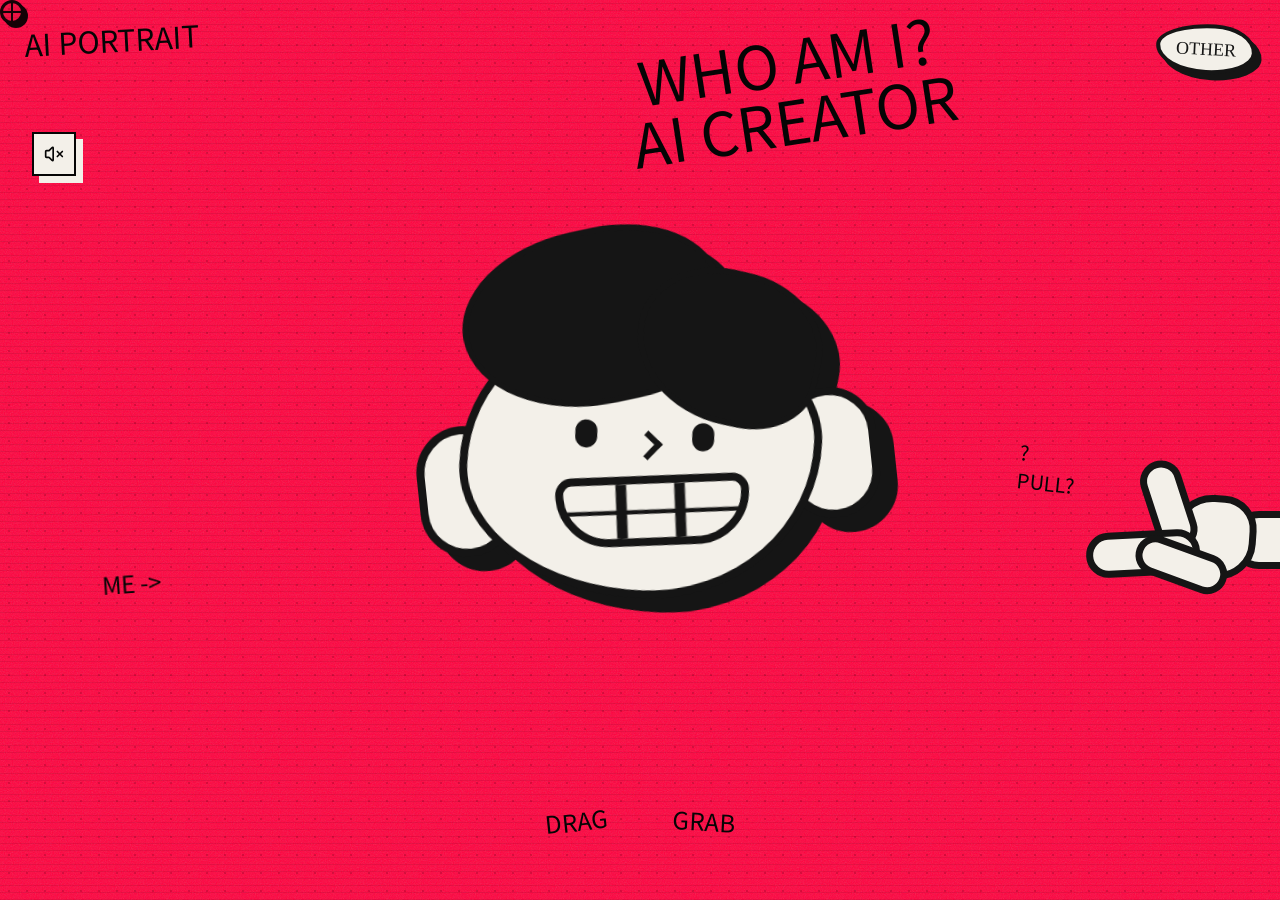
<file: index.html>
<!doctype html>
<html lang="zh-CN">
  <head>
    <meta charset="UTF-8" />
    <meta name="viewport" content="width=device-width, initial-scale=1.0" />
    <meta
      name="description"
      content="个人 AI 作品集网站，展示 AI 图像、视频、实验项目与生活化创作档案。"
    />
    <title>AI 创作档案</title>
    <script type="module" crossorigin src="./assets/index-B61s13gJ.js"></script>
    <link rel="stylesheet" crossorigin href="./assets/index-CsFCirXx.css">
  </head>
  <body>
    <div id="root"></div>
  </body>
</html>
</file>
<file: assets/index-CsFCirXx.css>
@import"https://fonts.googleapis.com/css2?family=Noto+Sans+SC:wght@400;500;700;900&family=Permanent+Marker&family=Space+Grotesk:wght@600;700&display=swap";*,:before,:after{--tw-border-spacing-x: 0;--tw-border-spacing-y: 0;--tw-translate-x: 0;--tw-translate-y: 0;--tw-rotate: 0;--tw-skew-x: 0;--tw-skew-y: 0;--tw-scale-x: 1;--tw-scale-y: 1;--tw-pan-x: ;--tw-pan-y: ;--tw-pinch-zoom: ;--tw-scroll-snap-strictness: proximity;--tw-gradient-from-position: ;--tw-gradient-via-position: ;--tw-gradient-to-position: ;--tw-ordinal: ;--tw-slashed-zero: ;--tw-numeric-figure: ;--tw-numeric-spacing: ;--tw-numeric-fraction: ;--tw-ring-inset: ;--tw-ring-offset-width: 0px;--tw-ring-offset-color: #fff;--tw-ring-color: rgb(59 130 246 / .5);--tw-ring-offset-shadow: 0 0 #0000;--tw-ring-shadow: 0 0 #0000;--tw-shadow: 0 0 #0000;--tw-shadow-colored: 0 0 #0000;--tw-blur: ;--tw-brightness: ;--tw-contrast: ;--tw-grayscale: ;--tw-hue-rotate: ;--tw-invert: ;--tw-saturate: ;--tw-sepia: ;--tw-drop-shadow: ;--tw-backdrop-blur: ;--tw-backdrop-brightness: ;--tw-backdrop-contrast: ;--tw-backdrop-grayscale: ;--tw-backdrop-hue-rotate: ;--tw-backdrop-invert: ;--tw-backdrop-opacity: ;--tw-backdrop-saturate: ;--tw-backdrop-sepia: ;--tw-contain-size: ;--tw-contain-layout: ;--tw-contain-paint: ;--tw-contain-style: }::backdrop{--tw-border-spacing-x: 0;--tw-border-spacing-y: 0;--tw-translate-x: 0;--tw-translate-y: 0;--tw-rotate: 0;--tw-skew-x: 0;--tw-skew-y: 0;--tw-scale-x: 1;--tw-scale-y: 1;--tw-pan-x: ;--tw-pan-y: ;--tw-pinch-zoom: ;--tw-scroll-snap-strictness: proximity;--tw-gradient-from-position: ;--tw-gradient-via-position: ;--tw-gradient-to-position: ;--tw-ordinal: ;--tw-slashed-zero: ;--tw-numeric-figure: ;--tw-numeric-spacing: ;--tw-numeric-fraction: ;--tw-ring-inset: ;--tw-ring-offset-width: 0px;--tw-ring-offset-color: #fff;--tw-ring-color: rgb(59 130 246 / .5);--tw-ring-offset-shadow: 0 0 #0000;--tw-ring-shadow: 0 0 #0000;--tw-shadow: 0 0 #0000;--tw-shadow-colored: 0 0 #0000;--tw-blur: ;--tw-brightness: ;--tw-contrast: ;--tw-grayscale: ;--tw-hue-rotate: ;--tw-invert: ;--tw-saturate: ;--tw-sepia: ;--tw-drop-shadow: ;--tw-backdrop-blur: ;--tw-backdrop-brightness: ;--tw-backdrop-contrast: ;--tw-backdrop-grayscale: ;--tw-backdrop-hue-rotate: ;--tw-backdrop-invert: ;--tw-backdrop-opacity: ;--tw-backdrop-saturate: ;--tw-backdrop-sepia: ;--tw-contain-size: ;--tw-contain-layout: ;--tw-contain-paint: ;--tw-contain-style: }*,:before,:after{box-sizing:border-box;border-width:0;border-style:solid;border-color:#e5e7eb}:before,:after{--tw-content: ""}html,:host{line-height:1.5;-webkit-text-size-adjust:100%;-moz-tab-size:4;-o-tab-size:4;tab-size:4;font-family:ui-sans-serif,system-ui,sans-serif,"Apple Color Emoji","Segoe UI Emoji",Segoe UI Symbol,"Noto Color Emoji";font-feature-settings:normal;font-variation-settings:normal;-webkit-tap-highlight-color:transparent}body{margin:0;line-height:inherit}hr{height:0;color:inherit;border-top-width:1px}abbr:where([title]){-webkit-text-decoration:underline dotted;text-decoration:underline dotted}h1,h2,h3,h4,h5,h6{font-size:inherit;font-weight:inherit}a{color:inherit;text-decoration:inherit}b,strong{font-weight:bolder}code,kbd,samp,pre{font-family:ui-monospace,SFMono-Regular,Menlo,Monaco,Consolas,Liberation Mono,Courier New,monospace;font-feature-settings:normal;font-variation-settings:normal;font-size:1em}small{font-size:80%}sub,sup{font-size:75%;line-height:0;position:relative;vertical-align:baseline}sub{bottom:-.25em}sup{top:-.5em}table{text-indent:0;border-color:inherit;border-collapse:collapse}button,input,optgroup,select,textarea{font-family:inherit;font-feature-settings:inherit;font-variation-settings:inherit;font-size:100%;font-weight:inherit;line-height:inherit;letter-spacing:inherit;color:inherit;margin:0;padding:0}button,select{text-transform:none}button,input:where([type=button]),input:where([type=reset]),input:where([type=submit]){-webkit-appearance:button;background-color:transparent;background-image:none}:-moz-focusring{outline:auto}:-moz-ui-invalid{box-shadow:none}progress{vertical-align:baseline}::-webkit-inner-spin-button,::-webkit-outer-spin-button{height:auto}[type=search]{-webkit-appearance:textfield;outline-offset:-2px}::-webkit-search-decoration{-webkit-appearance:none}::-webkit-file-upload-button{-webkit-appearance:button;font:inherit}summary{display:list-item}blockquote,dl,dd,h1,h2,h3,h4,h5,h6,hr,figure,p,pre{margin:0}fieldset{margin:0;padding:0}legend{padding:0}ol,ul,menu{list-style:none;margin:0;padding:0}dialog{padding:0}textarea{resize:vertical}input::-moz-placeholder,textarea::-moz-placeholder{opacity:1;color:#9ca3af}input::placeholder,textarea::placeholder{opacity:1;color:#9ca3af}button,[role=button]{cursor:pointer}:disabled{cursor:default}img,svg,video,canvas,audio,iframe,embed,object{display:block;vertical-align:middle}img,video{max-width:100%;height:auto}[hidden]:where(:not([hidden=until-found])){display:none}.pointer-events-none{pointer-events:none}.fixed{position:fixed}.absolute{position:absolute}.relative{position:relative}.inset-0{top:0;right:0;bottom:0;left:0}.bottom-0{bottom:0}.bottom-4{bottom:1rem}.bottom-6{bottom:1.5rem}.bottom-\[7\%\]{bottom:7%}.bottom-\[8\%\]{bottom:8%}.left-1\/2{left:50%}.left-5{left:1.25rem}.left-6{left:1.5rem}.left-\[8\%\]{left:8%}.right-0{right:0}.right-4{right:1rem}.right-6{right:1.5rem}.right-\[-18px\]{right:-18px}.right-\[16\%\]{right:16%}.right-\[18\%\]{right:18%}.top-0{top:0}.top-1\/2{top:50%}.top-6{top:1.5rem}.top-\[-20\%\]{top:-20%}.top-\[112px\]{top:112px}.top-\[12\%\]{top:12%}.top-\[49\%\]{top:49%}.top-\[63\%\]{top:63%}.-z-0,.z-0{z-index:0}.z-10{z-index:10}.z-30{z-index:30}.z-40{z-index:40}.z-50{z-index:50}.z-\[2\]{z-index:2}.z-\[3\]{z-index:3}.z-\[60\]{z-index:60}.z-\[70\]{z-index:70}.z-\[90\]{z-index:90}.mb-4{margin-bottom:1rem}.mb-5{margin-bottom:1.25rem}.mb-6{margin-bottom:1.5rem}.mb-8{margin-bottom:2rem}.mt-1{margin-top:.25rem}.mt-2{margin-top:.5rem}.mt-4{margin-top:1rem}.mt-5{margin-top:1.25rem}.mt-7{margin-top:1.75rem}.mt-8{margin-top:2rem}.mt-9{margin-top:2.25rem}.block{display:block}.flex{display:flex}.inline-flex{display:inline-flex}.grid{display:grid}.hidden{display:none}.h-11{height:2.75rem}.h-6{height:1.5rem}.h-72{height:18rem}.h-80{height:20rem}.h-\[174px\]{height:174px}.h-\[61vmin\]{height:61vmin}.h-full{height:100%}.h-px{height:1px}.h-screen{height:100vh}.min-h-80{min-height:20rem}.min-h-\[330px\]{min-height:330px}.min-h-\[52vh\]{min-height:52vh}.min-h-screen{min-height:100vh}.w-11{width:2.75rem}.w-6{width:1.5rem}.w-72{width:18rem}.w-80{width:20rem}.w-\[232px\]{width:232px}.w-\[300px\]{width:300px}.w-\[61vmin\]{width:61vmin}.w-\[88vw\]{width:88vw}.w-full{width:100%}.min-w-0{min-width:0px}.min-w-\[330px\]{min-width:330px}.max-w-\[1080px\]{max-width:1080px}.max-w-\[210px\]{max-width:210px}.max-w-\[330px\]{max-width:330px}.max-w-\[340px\]{max-width:340px}.max-w-\[930px\]{max-width:930px}.flex-1{flex:1 1 0%}.origin-right{transform-origin:right}.-translate-x-1\/2{--tw-translate-x: -50%;transform:translate(var(--tw-translate-x),var(--tw-translate-y)) rotate(var(--tw-rotate)) skew(var(--tw-skew-x)) skewY(var(--tw-skew-y)) scaleX(var(--tw-scale-x)) scaleY(var(--tw-scale-y))}.-translate-y-1\/2{--tw-translate-y: -50%;transform:translate(var(--tw-translate-x),var(--tw-translate-y)) rotate(var(--tw-rotate)) skew(var(--tw-skew-x)) skewY(var(--tw-skew-y)) scaleX(var(--tw-scale-x)) scaleY(var(--tw-scale-y))}.-rotate-3{--tw-rotate: -3deg;transform:translate(var(--tw-translate-x),var(--tw-translate-y)) rotate(var(--tw-rotate)) skew(var(--tw-skew-x)) skewY(var(--tw-skew-y)) scaleX(var(--tw-scale-x)) scaleY(var(--tw-scale-y))}.-rotate-6{--tw-rotate: -6deg;transform:translate(var(--tw-translate-x),var(--tw-translate-y)) rotate(var(--tw-rotate)) skew(var(--tw-skew-x)) skewY(var(--tw-skew-y)) scaleX(var(--tw-scale-x)) scaleY(var(--tw-scale-y))}.rotate-3{--tw-rotate: 3deg;transform:translate(var(--tw-translate-x),var(--tw-translate-y)) rotate(var(--tw-rotate)) skew(var(--tw-skew-x)) skewY(var(--tw-skew-y)) scaleX(var(--tw-scale-x)) scaleY(var(--tw-scale-y))}.rotate-6{--tw-rotate: 6deg;transform:translate(var(--tw-translate-x),var(--tw-translate-y)) rotate(var(--tw-rotate)) skew(var(--tw-skew-x)) skewY(var(--tw-skew-y)) scaleX(var(--tw-scale-x)) scaleY(var(--tw-scale-y))}.rotate-\[-4deg\]{--tw-rotate: -4deg;transform:translate(var(--tw-translate-x),var(--tw-translate-y)) rotate(var(--tw-rotate)) skew(var(--tw-skew-x)) skewY(var(--tw-skew-y)) scaleX(var(--tw-scale-x)) scaleY(var(--tw-scale-y))}.grid-cols-\[1fr_1\.2fr_auto\]{grid-template-columns:1fr 1.2fr auto}.flex-col{flex-direction:column}.items-end{align-items:flex-end}.items-center{align-items:center}.justify-end{justify-content:flex-end}.justify-center{justify-content:center}.justify-between{justify-content:space-between}.gap-1{gap:.25rem}.gap-16{gap:4rem}.gap-2{gap:.5rem}.gap-3{gap:.75rem}.gap-4{gap:1rem}.gap-5{gap:1.25rem}.gap-8{gap:2rem}.space-y-5>:not([hidden])~:not([hidden]){--tw-space-y-reverse: 0;margin-top:calc(1.25rem * calc(1 - var(--tw-space-y-reverse)));margin-bottom:calc(1.25rem * var(--tw-space-y-reverse))}.overflow-hidden{overflow:hidden}.overflow-visible{overflow:visible}.truncate{overflow:hidden;text-overflow:ellipsis;white-space:nowrap}.rounded-\[20px\]{border-radius:20px}.rounded-\[26px\]{border-radius:26px}.rounded-\[28px\]{border-radius:28px}.rounded-\[30px\]{border-radius:30px}.rounded-\[34px\]{border-radius:34px}.rounded-full{border-radius:9999px}.border{border-width:1px}.border-2{border-width:2px}.border-y{border-top-width:1px;border-bottom-width:1px}.border-b{border-bottom-width:1px}.border-t-2{border-top-width:2px}.border-ink{--tw-border-opacity: 1;border-color:rgb(5 5 5 / var(--tw-border-opacity, 1))}.border-ink\/20{border-color:#05050533}.border-paper\/45{border-color:#f3f0e973}.bg-\[\#111\]\/95{background-color:#111111f2}.bg-\[\#1b1b1b\]{--tw-bg-opacity: 1;background-color:rgb(27 27 27 / var(--tw-bg-opacity, 1))}.bg-black{--tw-bg-opacity: 1;background-color:rgb(0 0 0 / var(--tw-bg-opacity, 1))}.bg-ink{--tw-bg-opacity: 1;background-color:rgb(5 5 5 / var(--tw-bg-opacity, 1))}.bg-paper{--tw-bg-opacity: 1;background-color:rgb(243 240 233 / var(--tw-bg-opacity, 1))}.bg-paper\/55{background-color:#f3f0e98c}.bg-signal{--tw-bg-opacity: 1;background-color:rgb(255 0 61 / var(--tw-bg-opacity, 1))}.bg-signal\/25{background-color:#ff003d40}.bg-transparent{background-color:transparent}.bg-white{--tw-bg-opacity: 1;background-color:rgb(255 255 255 / var(--tw-bg-opacity, 1))}.bg-white\/10{background-color:#ffffff1a}.bg-white\/\[0\.04\]{background-color:#ffffff0a}.bg-\[radial-gradient\(circle_at_30\%_20\%\,rgba\(255\,36\,77\,0\.16\)\,transparent_26\%\)\,linear-gradient\(135deg\,rgba\(255\,255\,255\,0\.05\)_1px\,transparent_1px\)\]{background-image:radial-gradient(circle at 30% 20%,rgba(255,36,77,.16),transparent 26%),linear-gradient(135deg,rgba(255,255,255,.05) 1px,transparent 1px)}.bg-\[repeating-linear-gradient\(0deg\,rgba\(0\,0\,0\,0\.08\)_0_1px\,transparent_1px_7px\)\]{background-image:repeating-linear-gradient(0deg,rgba(0,0,0,.08) 0 1px,transparent 1px 7px)}.bg-\[repeating-linear-gradient\(0deg\,rgba\(255\,255\,255\,0\.055\)_0_1px\,transparent_1px_4px\)\]{background-image:repeating-linear-gradient(0deg,rgba(255,255,255,.055) 0 1px,transparent 1px 4px)}.bg-\[length\:auto\,42px_42px\]{background-size:auto,42px 42px}.object-cover{-o-object-fit:cover;object-fit:cover}.p-3{padding:.75rem}.p-6{padding:1.5rem}.px-3{padding-left:.75rem;padding-right:.75rem}.px-4{padding-left:1rem;padding-right:1rem}.px-5{padding-left:1.25rem;padding-right:1.25rem}.px-6{padding-left:1.5rem;padding-right:1.5rem}.py-10{padding-top:2.5rem;padding-bottom:2.5rem}.py-2{padding-top:.5rem;padding-bottom:.5rem}.py-3{padding-top:.75rem;padding-bottom:.75rem}.py-4{padding-top:1rem;padding-bottom:1rem}.py-5{padding-top:1.25rem;padding-bottom:1.25rem}.py-6{padding-top:1.5rem;padding-bottom:1.5rem}.py-8{padding-top:2rem;padding-bottom:2rem}.pt-14{padding-top:3.5rem}.pt-4{padding-top:1rem}.text-center{text-align:center}.text-right{text-align:right}.font-display{font-family:Space Grotesk,Noto Sans SC,system-ui,sans-serif}.font-hand{font-family:Permanent Marker,Noto Sans SC,cursive}.font-mono{font-family:ui-monospace,SFMono-Regular,Menlo,Monaco,Consolas,Liberation Mono,Courier New,monospace}.text-2xl{font-size:1.5rem;line-height:2rem}.text-3xl{font-size:1.875rem;line-height:2.25rem}.text-4xl{font-size:2.25rem;line-height:2.5rem}.text-5xl{font-size:3rem;line-height:1}.text-6xl{font-size:3.75rem;line-height:1}.text-base{font-size:1rem;line-height:1.5rem}.text-sm{font-size:.875rem;line-height:1.25rem}.text-xl{font-size:1.25rem;line-height:1.75rem}.text-xs{font-size:.75rem;line-height:1rem}.font-black{font-weight:900}.font-bold{font-weight:700}.uppercase{text-transform:uppercase}.leading-7{line-height:1.75rem}.leading-8{line-height:2rem}.leading-9{line-height:2.25rem}.leading-none{line-height:1}.leading-tight{line-height:1.25}.tracking-normal{letter-spacing:0em}.text-ink{--tw-text-opacity: 1;color:rgb(5 5 5 / var(--tw-text-opacity, 1))}.text-paper{--tw-text-opacity: 1;color:rgb(243 240 233 / var(--tw-text-opacity, 1))}.text-paper\/55{color:#f3f0e98c}.text-paper\/70{color:#f3f0e9b3}.text-paper\/80{color:#f3f0e9cc}.text-signal{--tw-text-opacity: 1;color:rgb(255 0 61 / var(--tw-text-opacity, 1))}.text-white{--tw-text-opacity: 1;color:rgb(255 255 255 / var(--tw-text-opacity, 1))}.text-white\/35{color:#ffffff59}.text-white\/45{color:#ffffff73}.text-white\/65{color:#ffffffa6}.text-white\/70{color:#ffffffb3}.opacity-25{opacity:.25}.opacity-45{opacity:.45}.opacity-80{opacity:.8}.opacity-85{opacity:.85}.opacity-\[0\.18\]{opacity:.18}.mix-blend-screen{mix-blend-mode:screen}.shadow-\[-22px_0_0_rgba\(5\,5\,5\,0\.12\)\]{--tw-shadow: -22px 0 0 rgba(5,5,5,.12);--tw-shadow-colored: -22px 0 0 var(--tw-shadow-color);box-shadow:var(--tw-ring-offset-shadow, 0 0 #0000),var(--tw-ring-shadow, 0 0 #0000),var(--tw-shadow)}.shadow-paper{--tw-shadow: 7px 7px 0 rgba(0, 0, 0, .95);--tw-shadow-colored: 7px 7px 0 var(--tw-shadow-color);box-shadow:var(--tw-ring-offset-shadow, 0 0 #0000),var(--tw-ring-shadow, 0 0 #0000),var(--tw-shadow);--tw-shadow-color: #f3f0e9;--tw-shadow: var(--tw-shadow-colored)}.blur{--tw-blur: blur(8px);filter:var(--tw-blur) var(--tw-brightness) var(--tw-contrast) var(--tw-grayscale) var(--tw-hue-rotate) var(--tw-invert) var(--tw-saturate) var(--tw-sepia) var(--tw-drop-shadow)}.blur-\[110px\]{--tw-blur: blur(110px);filter:var(--tw-blur) var(--tw-brightness) var(--tw-contrast) var(--tw-grayscale) var(--tw-hue-rotate) var(--tw-invert) var(--tw-saturate) var(--tw-sepia) var(--tw-drop-shadow)}.blur-\[90px\]{--tw-blur: blur(90px);filter:var(--tw-blur) var(--tw-brightness) var(--tw-contrast) var(--tw-grayscale) var(--tw-hue-rotate) var(--tw-invert) var(--tw-saturate) var(--tw-sepia) var(--tw-drop-shadow)}.filter{filter:var(--tw-blur) var(--tw-brightness) var(--tw-contrast) var(--tw-grayscale) var(--tw-hue-rotate) var(--tw-invert) var(--tw-saturate) var(--tw-sepia) var(--tw-drop-shadow)}.transition{transition-property:color,background-color,border-color,text-decoration-color,fill,stroke,opacity,box-shadow,transform,filter,backdrop-filter;transition-timing-function:cubic-bezier(.4,0,.2,1);transition-duration:.15s}.transition-all{transition-property:all;transition-timing-function:cubic-bezier(.4,0,.2,1);transition-duration:.15s}.duration-300{transition-duration:.3s}.duration-500{transition-duration:.5s}*{box-sizing:border-box}html{scroll-behavior:smooth}body{margin:0;min-width:320px;background:#ff003d;color:#fff;font-family:Noto Sans SC,Inter,system-ui,sans-serif;letter-spacing:0;cursor:crosshair}.stage-cursor{background:#ff003d}.stage-cursor.is-other-world{background:radial-gradient(circle at 22% 26%,rgba(255,255,255,.22),transparent 10%),radial-gradient(circle at 78% 42%,rgba(255,0,61,.28),transparent 18%),linear-gradient(115deg,#090909,#171717 42%,#050505);color:#f3f0e9}.stage-cursor.is-other-world .home-noise{opacity:.82;mix-blend-mode:screen}.stage-cursor.is-other-world main>div:nth-child(2){opacity:.18}.realism-scene{opacity:0;transition:opacity .35s ease}.stage-cursor.is-other-world .realism-scene{opacity:1}.realism-scene:before{content:"";position:absolute;top:0;right:0;bottom:0;left:0;background:radial-gradient(circle at 50% 48%,transparent 0 26%,rgba(0,0,0,.58) 58%,rgba(0,0,0,.88) 100%),url("data:image/svg+xml,%3Csvg viewBox='0 0 180 180' xmlns='http://www.w3.org/2000/svg'%3E%3Cfilter id='n'%3E%3CfeTurbulence type='fractalNoise' baseFrequency='0.62' numOctaves='5'/%3E%3C/filter%3E%3Crect width='100%25' height='100%25' filter='url(%23n)' opacity='0.44'/%3E%3C/svg%3E");mix-blend-mode:overlay}.realism-window{position:absolute;overflow:hidden;border:2px solid rgba(243,240,233,.42);background:linear-gradient(135deg,#ffffff52,#ffffff08 38%,#ff003d33),linear-gradient(180deg,#464646cc,#080808f0);box-shadow:0 20px 90px #000000b8,inset 0 0 55px #ffffff14;filter:saturate(.9) contrast(1.08)}.realism-window:after{content:"";position:absolute;top:0;right:0;bottom:0;left:0;background:radial-gradient(circle at 38% 36%,rgba(243,240,233,.38),transparent 10%),radial-gradient(circle at 62% 50%,rgba(255,0,61,.32),transparent 13%),repeating-linear-gradient(0deg,rgba(255,255,255,.07) 0 1px,transparent 1px 5px);mix-blend-mode:screen}.realism-window-a{left:8%;top:15%;height:28vh;width:22vw;border-radius:18px;transform:rotate(-5deg)}.realism-window-b{right:12%;bottom:13%;height:24vh;width:26vw;border-radius:22px;transform:rotate(4deg)}.realism-light{position:absolute;left:41%;top:-20%;height:86vh;width:24vw;background:linear-gradient(180deg,rgba(243,240,233,.38),rgba(243,240,233,.04) 62%,transparent);filter:blur(18px);opacity:.72;transform:rotate(12deg);mix-blend-mode:screen}.realism-floor{position:absolute;bottom:-8%;left:50%;height:30vh;width:86vw;transform:translate(-50%) perspective(560px) rotateX(62deg);background:linear-gradient(90deg,transparent 49%,rgba(243,240,233,.13) 50%,transparent 51%),repeating-linear-gradient(90deg,rgba(243,240,233,.12) 0 1px,transparent 1px 90px),repeating-linear-gradient(0deg,rgba(243,240,233,.1) 0 1px,transparent 1px 54px);opacity:.52}.world-toggle{border:4px solid #151515;border-radius:58% 42% 49% 51%/45% 54% 46% 55%;background:#f3f0e9;color:#151515;padding:12px 16px;font-family:Permanent Marker,cursive;font-size:18px;line-height:1;box-shadow:6px 6px #151515;transform:rotate(3deg);transition:transform .18s ease,background .18s ease}.world-toggle:hover{transform:translateY(-3px) rotate(-3deg);background:#ff003d;color:#f3f0e9}.stage-cursor.is-other-world .world-toggle{border-color:#f3f0e9;background:#151515;color:#f3f0e9;box-shadow:6px 6px #f3f0e9}.stage-cursor.is-other-world .living-head{filter:drop-shadow(18px 18px 0 #ff003d)}.stage-cursor.is-other-world .face,.stage-cursor.is-other-world .ear{background:#151515;border-color:#f3f0e9}.stage-cursor.is-other-world .hair{background:#f3f0e9;border-color:#f3f0e9}.stage-cursor.is-other-world .eye,.stage-cursor.is-other-world .grin,.stage-cursor.is-other-world .nose{border-color:#f3f0e9}.stage-cursor.is-other-world .eye{background:#ff003d}.stage-cursor.is-other-world .grin{background:linear-gradient(90deg,transparent 29%,#f3f0e9 30% 35%,transparent 36% 62%,#f3f0e9 63% 68%,transparent 69%),linear-gradient(0deg,transparent 44%,#f3f0e9 45% 52%,transparent 53%),#151515}button,a{-webkit-tap-highlight-color:transparent}::-moz-selection{background:#ff003d;color:#fff}::selection{background:#ff003d;color:#fff}.noise-layer{background-image:url("data:image/svg+xml,%3Csvg viewBox='0 0 180 180' xmlns='http://www.w3.org/2000/svg'%3E%3Cfilter id='n'%3E%3CfeTurbulence type='fractalNoise' baseFrequency='0.85' numOctaves='4' stitchTiles='stitch'/%3E%3C/filter%3E%3Crect width='100%25' height='100%25' filter='url(%23n)' opacity='0.7'/%3E%3C/svg%3E")}.hand-button,.index-handle{border-radius:62% 38% 57% 43%/42% 52% 48% 58%}.stage-cursor,.stage-cursor button,.stage-cursor a{cursor:none}.stage-cursor.is-dragging-face .custom-cursor{transform:scale(1.45) rotate(12deg);background:#151515;box-shadow:5px 5px #f3f0e9}.index-handle{writing-mode:vertical-rl;transform:translateY(-50%) rotate(2deg)}.home-noise{background-image:radial-gradient(circle,rgba(5,5,5,.32) 0 1px,transparent 1.4px),url("data:image/svg+xml,%3Csvg viewBox='0 0 160 160' xmlns='http://www.w3.org/2000/svg'%3E%3Cfilter id='n'%3E%3CfeTurbulence type='fractalNoise' baseFrequency='1.2' numOctaves='3'/%3E%3C/filter%3E%3Crect width='100%25' height='100%25' filter='url(%23n)' opacity='0.42'/%3E%3C/svg%3E");background-size:18px 18px,220px 220px;mix-blend-mode:multiply}.pull-hand{cursor:none;background:transparent}.pull-hand:active{cursor:none}.hand-wrist,.hand-palm,.finger{position:absolute;display:block;border:7px solid #151515;background:#f3f0e9;transform-origin:right center}.hand-wrist{right:-50px;top:61px;height:58px;width:118px;border-radius:32px 0 0 32px}.hand-palm{right:42px;top:48px;height:84px;width:84px;border-radius:48% 40% 45% 52%;transform:rotate(4deg)}.finger-top{right:94px;top:7px;height:92px;width:42px;border-radius:999px;transform:rotate(-18deg);transform-origin:bottom center}.finger-mid{right:98px;top:78px;height:45px;width:114px;border-radius:999px;transform:rotate(-3deg);transform-origin:right center}.finger-thumb{right:72px;top:111px;height:40px;width:95px;border-radius:999px;transform:rotate(20deg);transform-origin:right center}.living-head{position:absolute;top:0;right:0;bottom:0;left:0;filter:drop-shadow(16px 16px 0 #151515);transition:filter .2s ease}.face,.hair,.ear,.eye,.nose,.grin{position:absolute;display:block}.face{left:17%;top:25%;height:52%;width:66%;border:8px solid #151515;border-radius:46% 54% 48% 52%/55% 43% 57% 45%;background:#f3f0e9;transform:rotate(8deg)}.hair{z-index:2;background:#151515;border:6px solid #151515}.hair-a{left:20%;top:9%;height:32%;width:48%;border-radius:52% 48% 43% 57%;transform:rotate(-6deg)}.hair-b{right:15%;top:19%;height:28%;width:34%;border-radius:48% 52% 40% 60%;transform:rotate(18deg)}.ear{top:42%;height:24%;width:17%;border:8px solid #151515;border-radius:999px;background:#f3f0e9}.ear-left{left:9%}.ear-right{right:7%}.eye{top:37%;z-index:3;height:28px;width:22px;border-radius:999px;background:#151515;transition:width .18s ease,height .18s ease,border-radius .18s ease}.eye-left{left:31%}.eye-right{right:29%}.nose{left:49%;top:42%;height:22px;width:20px;border:6px solid #151515;border-left:0;border-bottom:0;transform:rotate(42deg)}.grin{left:26%;bottom:17%;height:26%;width:56%;overflow:hidden;border:8px solid #151515;border-radius:18px 18px 58px 58px;background:linear-gradient(90deg,transparent 29%,#151515 30% 35%,transparent 36% 62%,#151515 63% 68%,transparent 69%),linear-gradient(0deg,transparent 44%,#151515 45% 52%,transparent 53%),#f3f0e9;transform:rotate(-4deg);opacity:1;transition:opacity .16s ease,transform .16s ease}.shock-mouth{left:43%;bottom:20%;height:72px;width:62px;border:8px solid #151515;border-radius:50%;background:#f3f0e9;opacity:0;transform:rotate(8deg) scale(.4);transition:opacity .16s ease,transform .16s ease}.living-head.is-hot{filter:drop-shadow(20px 20px 0 #151515)}.living-head.is-hot .face{transform:rotate(-4deg) scale(1.04)}.living-head.is-hot .eye{height:34px;width:34px;border-radius:50%}.living-head.is-hot .eye-left{left:28%}.living-head.is-hot .eye-right{right:26%}.living-head.is-hot .grin{opacity:0;transform:rotate(8deg) scale(.4)}.living-head.is-hot .shock-mouth{opacity:1;transform:rotate(8deg) scale(1)}.stick{position:absolute;height:66px;width:56px;border-bottom:7px solid #151515;border-radius:45%}.living-head.is-grabbed .face{background:radial-gradient(circle at 28% 34%,rgba(255,0,61,.42),transparent 16%),#f3f0e9;transform:rotate(19deg) scaleX(.84) scaleY(1.18) skew(-8deg)}.living-head.is-grabbed .eye{height:12px;width:54px;border-radius:999px}.living-head.is-grabbed .eye-left{transform:rotate(-16deg)}.living-head.is-grabbed .eye-right{transform:rotate(16deg)}.living-head.is-grabbed .grin{bottom:19%;height:15%;width:46%;transform:rotate(14deg) scaleX(.68) skew(-18deg)}.living-head.is-grabbed .shock-mouth{opacity:0}.stick:before{content:"";position:absolute;left:13px;top:0;height:28px;width:28px;border:6px solid #151515;border-radius:50%;background:radial-gradient(circle at 36% 42%,#151515 0 2px,transparent 3px),radial-gradient(circle at 64% 42%,#151515 0 2px,transparent 3px),#f3f0e9}.stick:after{content:"";position:absolute;left:26px;top:28px;height:42px;width:7px;background:#151515;box-shadow:-19px 13px 0 -1px #151515,19px 13px 0 -1px #151515}.stick-a{left:12%;top:18%;transform:rotate(-14deg)}.stick-b{right:13%;top:17%;transform:rotate(10deg) scale(.86)}.stick-c{left:24%;bottom:14%;transform:rotate(18deg) scale(.78)}.stick-d{right:12%;bottom:15%;transform:rotate(-9deg) scale(.68)}.hold-card{position:absolute;left:38%;top:39%;border:6px solid #151515;border-radius:45% 55% 49% 51%;background:#f3f0e9;padding:14px 18px;font-family:Permanent Marker,cursive;font-size:22px;line-height:.9;transform:rotate(8deg);box-shadow:8px 8px #151515}.custom-cursor{border:3px solid #151515;border-radius:50%;background:linear-gradient(90deg,transparent 45%,#151515 46% 54%,transparent 55%),linear-gradient(0deg,transparent 45%,#151515 46% 54%,transparent 55%),#f3f0e9;box-shadow:4px 4px #151515;mix-blend-mode:multiply}.index-panel{pointer-events:auto}.about-doodle{position:relative;height:220px;width:min(100%,470px)}.speech-bubble{position:absolute;right:0;top:4px;width:280px;min-height:128px;border:8px solid rgba(243,240,233,.72);border-radius:52% 48% 46% 54%/48% 42% 58% 52%;color:#f3f0e9c7;font-family:Permanent Marker,cursive;font-size:38px;line-height:.95;padding:34px 28px 20px;transform:rotate(-4deg)}.speech-bubble:after{content:"";position:absolute;left:-34px;bottom:22px;height:42px;width:76px;border-bottom:8px solid rgba(243,240,233,.72);border-left:8px solid rgba(243,240,233,.72);border-radius:0 0 0 60px;transform:rotate(14deg)}.tiny-person{position:absolute;left:34px;bottom:20px;height:95px;width:150px;border-bottom:9px solid rgba(243,240,233,.72);border-radius:40%;transform:rotate(-6deg)}.tiny-person:before{content:"";position:absolute;left:28px;top:0;height:54px;width:54px;border:8px solid rgba(243,240,233,.72);border-radius:45%}.tiny-person:after{content:"";position:absolute;left:78px;top:40px;height:36px;width:88px;border-top:8px solid rgba(243,240,233,.72);border-radius:50%;transform:rotate(12deg)}.project-index-list{max-height:min(58vh,560px);overflow-y:auto;padding-right:6px}.project-index-list::-webkit-scrollbar{width:5px}.project-index-list::-webkit-scrollbar-thumb{background:#f3f0e959;border-radius:999px}.external-project-button{position:relative;z-index:20;pointer-events:auto;margin-right:18px;min-width:56px;border:2px solid rgba(243,240,233,.82);border-radius:54% 46% 48% 52%/44% 52% 48% 56%;background:transparent;color:#f3f0e9;padding:5px 10px;font-family:Permanent Marker,cursive;font-size:13px;line-height:1;transform:rotate(3deg);transition:transform .18s ease,background .18s ease,color .18s ease}.external-project-button:hover{background:#ff003d;color:#fff;transform:translate(4px) rotate(-3deg)}.close-hand{position:absolute;left:-142px;top:34%;z-index:4;height:112px;width:136px;border:0;background:transparent;color:#151515;transition:transform .22s ease}.close-hand:hover{transform:translate(-6px) rotate(-2deg)}.close-sign{position:absolute;left:0;top:0;z-index:7;display:grid;height:104px;width:126px;place-items:end center;border:7px solid #151515;border-radius:22px 18px 30px 20px;background:#f3f0e9;padding-bottom:16px;font-family:Permanent Marker,cursive;font-size:27px;line-height:1;transform:rotate(-7deg);box-shadow:7px 7px #151515}.close-x,.close-x:after{position:absolute;left:32px;top:31px;display:block;height:8px;width:64px;border-radius:999px;background:#151515;content:""}.close-x{transform:rotate(35deg)}.close-x:after{left:0;top:0;transform:rotate(110deg)}.panel-mask{pointer-events:none}.ai-figure:before,.ai-figure:after{content:"";position:absolute;left:50%;transform:translate(-50%)}.ai-figure:before{top:8%;width:48%;height:36%;border:5px solid #050505;border-radius:52% 48% 45% 55%/58% 42%;background:radial-gradient(circle at 35% 44%,#050505 0 4%,transparent 5%),radial-gradient(circle at 64% 42%,#050505 0 4%,transparent 5%),linear-gradient(135deg,#fff 0,#fff 42%,#ff003d 43%,#ff003d 48%,#f3f0e9 49%);box-shadow:12px 12px #050505}.ai-figure:after{bottom:0;width:78%;height:58%;border:5px solid #050505;border-radius:38% 62% 44% 56%/28% 35% 65% 72%;background:repeating-linear-gradient(-8deg,rgba(5,5,5,.08) 0 9px,transparent 9px 18px),linear-gradient(135deg,#ff003d 0,#ff003d 34%,#111 35%,#111 58%,#fff 59%);box-shadow:14px 14px #050505}.experiment-panel{border-radius:48px 22px 58px 26px;transition:transform .28s ease,border-color .28s ease}.experiment-panel:hover{transform:rotate(-1deg) translateY(-5px);border-color:#ff003d}.skill-tile{border-radius:28px 16px 30px 14px;transition:transform .25s ease,background .25s ease}.skill-tile:hover{transform:rotate(-1deg) translateY(-4px);background:#ff003d;color:#fff}.project-row{text-decoration:none}.gallery-frame{transition:transform .35s ease,border-color .35s ease}.gallery-frame:hover{transform:rotate(-1deg) translateY(-4px);border-color:#ff003d}.phone-video-page{background:#ff003d}.phone-stage{aspect-ratio:1.75 / 1}.phone-shell{position:absolute;left:9%;top:18%;z-index:4;height:58%;width:64%;border:18px solid #151515;border-radius:34px;background:#151515;box-shadow:10px 14px #1515155c;transform:rotate(.8deg)}.phone-camera{position:absolute;left:18px;top:50%;z-index:6;height:22px;width:22px;border-radius:50%;background:#151515;transform:translateY(-50%);box-shadow:0 0 0 5px #ff003d}.phone-screen{position:absolute;top:10px;right:12px;bottom:10px;left:42px;overflow:hidden;border-radius:14px;background:radial-gradient(circle at 50% 44%,#ffe766,#f59b18 55%,#533013)}.phone-screen video{position:relative;z-index:2;background:radial-gradient(circle at 50% 44%,#ffe766,#f59b18 55%,#533013)}.phone-video-fallback{position:absolute;top:0;right:0;bottom:0;left:0;z-index:1;display:grid;place-items:center;background:radial-gradient(circle at 50% 44%,#ffe766,#f59b18 55%,#533013);color:#151515b8;font-family:ui-monospace,SFMono-Regular,Menlo,Monaco,Consolas,monospace;font-size:13px;letter-spacing:0}.phone-hand{position:absolute;z-index:5;border:16px solid #151515;background:#f3f0e9}.phone-hand-top{left:43%;top:2%;height:19%;width:24%;border-radius:58% 42% 48% 52%/70% 48% 52% 30%;transform:rotate(4deg)}.phone-hand-side{right:2%;top:15%;height:66%;width:25%;border-radius:46% 54% 36% 64%/20% 30% 70% 80%;transform:rotate(19deg)}.phone-hand-thumb{left:57%;bottom:12%;z-index:7;height:16%;width:19%;border-radius:50%;transform:rotate(2deg)}.phone-finger{position:absolute;z-index:7;border:14px solid #151515;background:#f3f0e9;border-radius:999px}.phone-finger-a{left:56%;top:6%;height:18%;width:16%;transform:rotate(15deg)}.phone-finger-b{left:64%;top:9%;height:19%;width:16%;transform:rotate(22deg)}.phone-finger-c{left:70%;top:15%;height:18%;width:15%;transform:rotate(28deg)}.phone-wrist{position:absolute;right:-2%;bottom:17%;z-index:3;height:20%;width:30%;border:16px solid #151515;border-radius:999px 0 0 999px;background:#f3f0e9;transform:rotate(20deg)}.phone-hand-side:before{content:"";position:absolute;left:18%;top:11%;height:72%;width:46%;border-left:7px solid #151515;border-radius:50%;transform:rotate(-8deg)}.phone-hand-thumb:after{content:"";position:absolute;left:17%;top:48%;height:7px;width:54%;border-radius:999px;background:#151515;opacity:.8}.phone-close-button{position:relative;z-index:12;margin-top:min(3vh,26px);display:grid;height:74px;width:74px;place-items:center;border:8px solid #151515;border-radius:50%;background:#f3f0e9;box-shadow:6px 7px #151515;transition:transform .18s ease}.phone-close-button:hover{transform:rotate(-7deg) translateY(-3px)}.phone-close-button span,.phone-close-button span:after{display:block;height:9px;width:42px;border-radius:999px;background:#151515;content:""}.phone-close-button span{transform:rotate(45deg)}.phone-close-button span:after{transform:rotate(90deg)}.castle-gallery-page{height:100vh;overflow:hidden;background:radial-gradient(circle at 58% 45%,rgba(255,112,0,.13),transparent 18%),linear-gradient(90deg,rgba(255,112,0,.06) 0 1px,transparent 1px),#030303;background-size:auto,258px 100%}.castle-gallery-page main{height:100vh;overflow:hidden;touch-action:none}.castle-scanlines{pointer-events:none;background:repeating-linear-gradient(0deg,rgba(255,255,255,.04) 0 1px,transparent 1px 5px),url("data:image/svg+xml,%3Csvg viewBox='0 0 180 180' xmlns='http://www.w3.org/2000/svg'%3E%3Cfilter id='n'%3E%3CfeTurbulence type='fractalNoise' baseFrequency='0.82' numOctaves='4'/%3E%3C/filter%3E%3Crect width='100%25' height='100%25' filter='url(%23n)' opacity='0.35'/%3E%3C/svg%3E");opacity:.5}.castle-close{position:fixed;right:22px;top:18px;z-index:30;display:grid;height:48px;width:48px;place-items:center;border-radius:4px;background:#ffffff1f;color:#ff6a00;font-family:ui-monospace,SFMono-Regular,Menlo,Monaco,Consolas,monospace;font-size:40px;line-height:1;transform:rotate(0);transition:transform .18s ease,background .18s ease}.castle-close:hover{background:#ff6a00;color:#030303;transform:rotate(45deg)}.castle-meta{position:fixed;left:18px;top:14%;z-index:18;width:min(34vw,420px);border-top:1px solid #ff6a00;padding-top:10px;font-family:ui-monospace,SFMono-Regular,Menlo,Monaco,Consolas,monospace;color:#fff}.castle-meta p{margin:0;font-size:12px;font-weight:800;line-height:1.25}.castle-year{margin-top:22px;color:#ff6a00;font-size:clamp(64px,9vw,132px);line-height:.82;letter-spacing:0}.castle-clock{position:relative;left:0;top:0;display:grid;gap:1px;margin-top:14px;color:#ff6a00;font-size:12px;white-space:nowrap}.castle-gallery-shell{position:relative;height:72vh;width:min(58vw,980px);pointer-events:auto}.castle-stack{position:absolute;top:0;right:0;bottom:0;left:0;animation:castleFloat 5.4s ease-in-out infinite}.castle-card{position:absolute;left:2%;top:5%;height:78%;width:88%;will-change:transform,opacity;cursor:pointer}.castle-card-inner{position:relative;height:100%;width:100%;overflow:hidden;background:#f4f1ea;box-shadow:0 28px 80px #0000009e;transition:filter .2s ease,transform .2s ease;isolation:isolate}.castle-card:hover .castle-card-inner{filter:brightness(1.04) contrast(1.06);transform:translateY(-6px)}.castle-card-inner img{position:relative;z-index:2;height:100%;width:100%;-o-object-fit:cover;object-fit:cover;opacity:1;filter:contrast(1.08) saturate(.78) grayscale(.08)}.castle-card-fallback{position:absolute;top:0;right:0;bottom:0;left:0;z-index:1;display:grid;place-items:center;background:radial-gradient(circle at 50% 42%,rgba(255,106,0,.2),transparent 18%),#f4f1ea;color:#ff6a00;font-family:Permanent Marker,cursive;font-size:clamp(34px,6vw,86px);line-height:.9;text-align:center}.castle-view-label{position:fixed;right:30%;top:58%;z-index:20;display:flex;align-items:center;gap:12px;color:#d8d8d8;font-family:ui-monospace,SFMono-Regular,Menlo,Monaco,Consolas,monospace;font-size:14px;pointer-events:none}.castle-view-label span{display:grid;height:40px;width:40px;place-items:center;background:#ff6a00;color:#fff;font-size:34px}.castle-scroll-guide{position:fixed;right:0;top:20%;z-index:16;display:grid;gap:8px;width:32px}.castle-scroll-guide span{display:block;height:1px;width:30px;background:#ffffff47}.castle-music-button{position:fixed;bottom:24px;right:22px;z-index:32;border:1px solid rgba(255,106,0,.75);background:#ff6a001f;color:#ff6a00;padding:10px 12px;font-family:ui-monospace,SFMono-Regular,Menlo,Monaco,Consolas,monospace;font-size:12px;font-weight:800;transition:background .18s ease,color .18s ease}.castle-music-button:hover{background:#ff6a00;color:#030303}.castle-detail-panel{position:fixed;right:0;top:0;z-index:28;height:100vh;width:min(390px,34vw);border-left:1px solid rgba(255,106,0,.35);background:radial-gradient(circle at 0% 50%,rgba(255,255,255,.22),transparent 34%),#161616f5;padding:82px 26px 30px;color:#f6f1e8;box-shadow:-42px 0 120px #ffffff2e;font-family:ui-monospace,SFMono-Regular,Menlo,Monaco,Consolas,monospace}.castle-detail-panel h2{margin:8px 0 0;color:#fff;font-size:18px;font-weight:900;line-height:1.1}.castle-detail-panel p{margin-top:18px;max-width:280px;color:#ffffffdb;font-size:14px;font-weight:700;line-height:1.45}.castle-detail-type{margin-top:2px!important;color:#ffffff73!important;text-transform:uppercase}.castle-detail-year{color:#ff6a00;font-size:46px;font-weight:900;line-height:.9}.castle-detail-cross{position:absolute;left:-17px;top:118px;color:#ff6a00;font-size:38px;line-height:1}.castle-detail-close{position:absolute;right:18px;top:132px;color:#fff;font-size:22px;line-height:1;transition:color .18s ease,transform .18s ease}.castle-detail-close:hover{color:#ff6a00;transform:rotate(90deg)}@keyframes castleFloat{0%,to{transform:translateY(0) rotateX(0)}50%{transform:translateY(-18px) rotateX(2deg)}}@media (max-width: 767px){.castle-gallery-page{height:100vh}.castle-meta{left:14px;top:8%;width:300px;transform:scale(.64);transform-origin:left top}.castle-gallery-shell{width:92vw;height:58vh;margin-top:18vh}.castle-card{left:0;top:16%;height:62%;width:96%}.castle-view-label{right:8%;top:62%}.castle-detail-panel{bottom:0;top:auto;height:42vh;width:100vw;padding:44px 22px 24px;border-left:0;border-top:1px solid rgba(255,106,0,.35)}.castle-detail-close{right:18px;top:18px}.castle-detail-cross{left:18px;top:12px}.castle-detail-panel p{max-width:none}.phone-stage{width:112vw;max-width:none;transform:translate(2vw)}.phone-shell{left:5%;top:23%;height:48%;width:72%;border-width:12px;border-radius:24px}.phone-screen{top:7px;right:8px;bottom:7px;left:30px}.phone-hand{border-width:11px}.phone-finger{border-width:10px}.phone-hand-top{left:43%;top:10%}.phone-hand-side{right:-4%;top:18%}.phone-wrist{right:-7%;bottom:22%;border-width:11px}.phone-hand-thumb{left:58%;bottom:18%}}@media (prefers-reduced-motion: reduce){*,*:before,*:after{animation-duration:.001ms!important;animation-iteration-count:1!important;scroll-behavior:auto!important;transition-duration:.001ms!important}}@media (max-width: 767px){.ai-figure{height:70vw;width:56vw}}.hover\:-translate-y-1:hover{--tw-translate-y: -.25rem;transform:translate(var(--tw-translate-x),var(--tw-translate-y)) rotate(var(--tw-rotate)) skew(var(--tw-skew-x)) skewY(var(--tw-skew-y)) scaleX(var(--tw-scale-x)) scaleY(var(--tw-scale-y))}.hover\:scale-105:hover{--tw-scale-x: 1.05;--tw-scale-y: 1.05;transform:translate(var(--tw-translate-x),var(--tw-translate-y)) rotate(var(--tw-rotate)) skew(var(--tw-skew-x)) skewY(var(--tw-skew-y)) scaleX(var(--tw-scale-x)) scaleY(var(--tw-scale-y))}.hover\:bg-ink:hover{--tw-bg-opacity: 1;background-color:rgb(5 5 5 / var(--tw-bg-opacity, 1))}.hover\:bg-signal:hover{--tw-bg-opacity: 1;background-color:rgb(255 0 61 / var(--tw-bg-opacity, 1))}.hover\:text-paper:hover{--tw-text-opacity: 1;color:rgb(243 240 233 / var(--tw-text-opacity, 1))}.hover\:text-white:hover{--tw-text-opacity: 1;color:rgb(255 255 255 / var(--tw-text-opacity, 1))}.group:hover .group-hover\:scale-105{--tw-scale-x: 1.05;--tw-scale-y: 1.05;transform:translate(var(--tw-translate-x),var(--tw-translate-y)) rotate(var(--tw-rotate)) skew(var(--tw-skew-x)) skewY(var(--tw-skew-y)) scaleX(var(--tw-scale-x)) scaleY(var(--tw-scale-y))}.group:hover .group-hover\:bg-signal{--tw-bg-opacity: 1;background-color:rgb(255 0 61 / var(--tw-bg-opacity, 1))}.group:hover .group-hover\:text-signal{--tw-text-opacity: 1;color:rgb(255 0 61 / var(--tw-text-opacity, 1))}@media (min-width: 768px){.md\:left-8{left:2rem}.md\:top-\[132px\]{top:132px}.md\:block{display:block}.md\:flex{display:flex}.md\:w-\[420px\]{width:420px}.md\:w-\[49vw\]{width:49vw}.md\:grid-cols-2{grid-template-columns:repeat(2,minmax(0,1fr))}.md\:grid-cols-3{grid-template-columns:repeat(3,minmax(0,1fr))}.md\:grid-cols-\[0\.86fr_1\.14fr\]{grid-template-columns:.86fr 1.14fr}.md\:grid-cols-\[0\.8fr_1\.2fr\]{grid-template-columns:.8fr 1.2fr}.md\:grid-cols-\[0\.92fr_1\.08fr\]{grid-template-columns:.92fr 1.08fr}.md\:p-10{padding:2.5rem}.md\:p-4{padding:1rem}.md\:p-8{padding:2rem}.md\:px-12{padding-left:3rem;padding-right:3rem}.md\:px-8{padding-left:2rem;padding-right:2rem}.md\:py-10{padding-top:2.5rem;padding-bottom:2.5rem}.md\:py-8{padding-top:2rem;padding-bottom:2rem}.md\:pl-16{padding-left:4rem}.md\:pt-6{padding-top:1.5rem}.md\:text-2xl{font-size:1.5rem;line-height:2rem}.md\:text-3xl{font-size:1.875rem;line-height:2.25rem}.md\:text-6xl{font-size:3.75rem;line-height:1}.md\:text-7xl{font-size:4.5rem;line-height:1}.md\:text-8xl{font-size:6rem;line-height:1}}
</file>
